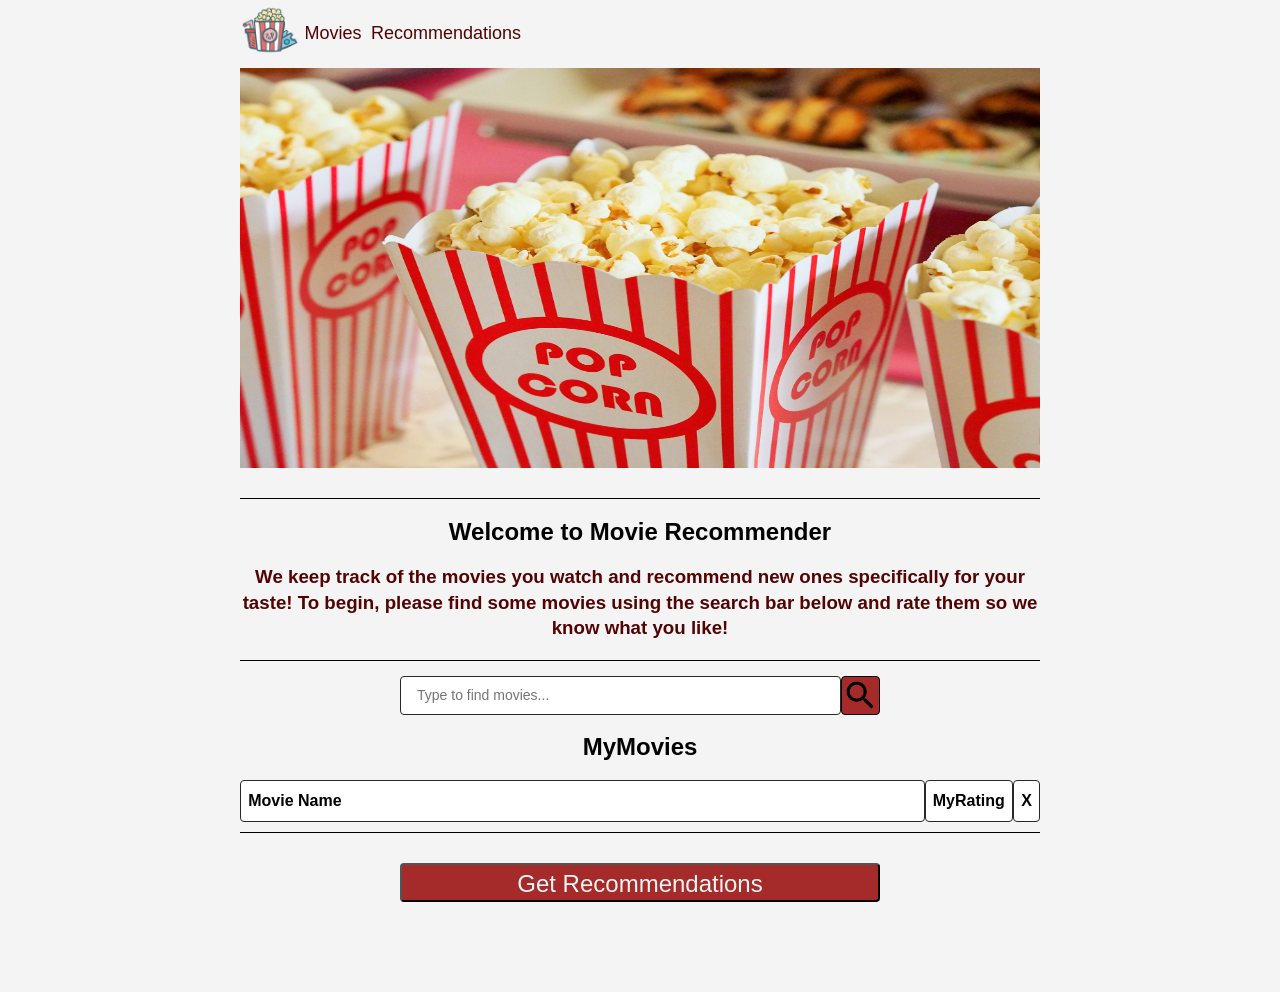
<file: html/index.html>
<!DOCTYPE html>
<html lang="en">
  <head>
    <meta charset="UTF-8" />
    <meta name="viewport" content="width=device-width, initial-scale=1.0" />
    <title>Movie Recommender</title>
    <link rel="shortcut icon" href="images/fav.webp" type="image/x-icon" />
    <link rel="stylesheet" href="style/style.css" />
  </head>
  <body>
    <div id="modal" class="modal">
      <div id="addMovie" class="add-movie">
        <span id="closeBtn" class="closeBtn">&times;</span>

        <div id="movie-rate"></div>

        <form id="star-form" class="rating">
          <label>
            <input type="radio" name="stars" value="1" />
            <span class="icon">★</span>
          </label>
          <label>
            <input type="radio" name="stars" value="2" />
            <span class="icon">★</span>
            <span class="icon">★</span>
          </label>
          <label>
            <input type="radio" name="stars" value="3" />
            <span class="icon">★</span>
            <span class="icon">★</span>
            <span class="icon">★</span>
          </label>
          <label>
            <input type="radio" name="stars" value="4" />
            <span class="icon">★</span>
            <span class="icon">★</span>
            <span class="icon">★</span>
            <span class="icon">★</span>
          </label>
          <label>
            <input type="radio" name="stars" value="5" />
            <span class="icon">★</span>
            <span class="icon">★</span>
            <span class="icon">★</span>
            <span class="icon">★</span>
            <span class="icon">★</span>
          </label>
          <label>
            <input type="radio" name="stars" value="6" />
            <span class="icon">★</span>
            <span class="icon">★</span>
            <span class="icon">★</span>
            <span class="icon">★</span>
            <span class="icon">★</span>
            <span class="icon">★</span>
          </label>
          <label>
            <input type="radio" name="stars" value="7" />
            <span class="icon">★</span>
            <span class="icon">★</span>
            <span class="icon">★</span>
            <span class="icon">★</span>
            <span class="icon">★</span>
            <span class="icon">★</span>
            <span class="icon">★</span>
          </label>
          <label>
            <input type="radio" name="stars" value="8" />
            <span class="icon">★</span>
            <span class="icon">★</span>
            <span class="icon">★</span>
            <span class="icon">★</span>
            <span class="icon">★</span>
            <span class="icon">★</span>
            <span class="icon">★</span>
            <span class="icon">★</span>
          </label>
          <label>
            <input type="radio" name="stars" value="9" />
            <span class="icon">★</span>
            <span class="icon">★</span>
            <span class="icon">★</span>
            <span class="icon">★</span>
            <span class="icon">★</span>
            <span class="icon">★</span>
            <span class="icon">★</span>
            <span class="icon">★</span>
            <span class="icon">★</span>
          </label>
          <label>
            <input type="radio" name="stars" value="10" />
            <span class="icon">★</span>
            <span class="icon">★</span>
            <span class="icon">★</span>
            <span class="icon">★</span>
            <span class="icon">★</span>
            <span class="icon">★</span>
            <span class="icon">★</span>
            <span class="icon">★</span>
            <span class="icon">★</span>
            <span class="icon">★</span>
          </label>
        </form>
      </div>
    </div>
    <nav id="navbar">
      <div class="container" style="border-top: 0;">
        <ul>
          <li>
            <a href="#">
              <img
                src="images/fav.webp"
                alt=""
                href="#"
                style="width: 60px; height: auto;"
            /></a>
          </li>
          <li class="nav-content">
            <a href="#" style="padding-right: 5px;">Movies</a>
          </li>
          <li class="nav-content"><a href="#">Recommendations</a></li>
        </ul>
      </div>
    </nav>
    <div id="showcase"></div>

    <div class="container">
      <section class="main-body">
        <h1 style="color: black;">
          Welcome to Movie Recommender
        </h1>
        <h3 style="color: rgb(82, 4, 4);">
          We keep track of the movies you watch and recommend new ones
          specifically for your taste! To begin, please find some movies using
          the search bar below and rate them so we know what you like!
        </h3>
      </section>
    </div>

    <section>
      <div class="container">
        <div class="input-wrapper">
          <div class="flex">
            <input
              type="text"
              id="search-box"
              placeholder="Type to find movies..."
              class="search"
            />

            <input
              id="image"
              type="image"
              src="images/search.png"
              width="37px"
              height="auto"
              class="image"
            />
          </div>
          <div id="all-movies" class="dropDown"></div>
        </div>
        <h1 style="color: black;">MyMovies</h1>
        <table class="table">
          <thead>
            <tr>
              <th>Movie Name</th>
              <th>MyRating</th>
              <th style="text-align: center;">X</th>
            </tr>
          </thead>
          <tbody id="my-movies-list"></tbody>
        </table>
      </div>
    </section>

    <section>
      <div class="container">
        <div class="main-body">
          <button id="get-btn" style="margin-bottom: 20px;">
            Get Recommendations
          </button>
        </div>
        <div id="show">
          <hr />
          <h1>Rule Based Recommendations</h1>

          <div id="rec-container" class="recContainer">
            <img
              id="arrow-left"
              class="arrow arrowLeft"
              src="images/arrowleft.jpg"
              width="50px"
              alt=""
            />
            <div id="recommendation" class="showMovies"></div>
            <img
              id="arrow-right"
              class="arrow"
              src="images/arrowright.jpg"
              width="50px"
              alt=""
            />
          </div>
          <hr />
          <h1>FunkSVD Recommendations</h1>
          <div id="rec-container1" class="recContainer">
            <img
              id="arrow-left1"
              class="arrow arrowLeft"
              src="images/arrowleft.jpg"
              width="50px"
              alt=""
            />
            <div id="recommendation2" class="showMovies"></div>
            <img
              id="arrow-right1"
              class="arrow"
              src="images/arrowright.jpg"
              width="50px"
              alt=""
            />
          </div>
          <hr />
          <h1>ContentBased Recommendations</h1>
          <div id="rec-container2" class="recContainer">
            <img
              id="arrow-left2"
              class="arrow arrowLeft"
              src="images/arrowleft.jpg"
              width="50px"
              alt=""
            />
            <div id="recommendation3" class="showMovies"></div>
            <img
              id="arrow-right2"
              class="arrow"
              src="images/arrowright.jpg"
              width="50px"
              alt=""
            />
          </div>
        </div>
      </div>
      <div class="space" style="margin-bottom: 70px;"></div>
    </section>

    <script src="js/main.js"></script>
  </body>
</html>
</file>
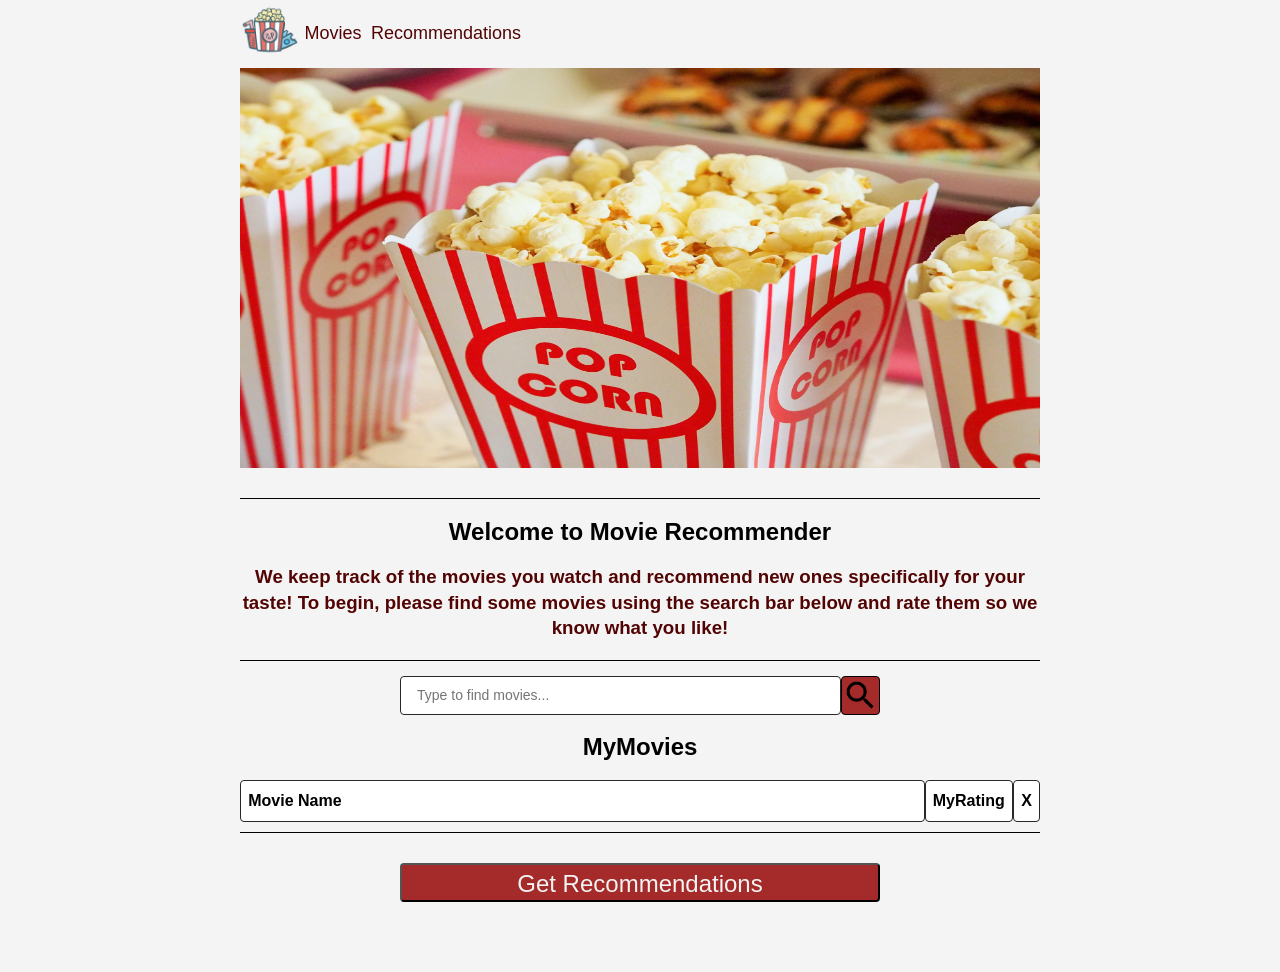
<file: html/old.html>
<!DOCTYPE html>
<html lang="en">
  <head>
    <meta charset="UTF-8" />
    <meta name="viewport" content="width=device-width, initial-scale=1.0" />
    <title>Movie Recommender</title>
    <link rel="shortcut icon" href="images/fav.webp" type="image/x-icon" />
    <link rel="stylesheet" href="style/style.css" />
  </head>
  <body>
    <div id="modal" class="modal">
      <div id="addMovie" class="add-movie">
        <span id="closeBtn" class="closeBtn">&times;</span>

        <div id="movie-rate"></div>

        <form id="star-form" class="rating">
          <label>
            <input type="radio" name="stars" value="1" />
            <span class="icon">★</span>
          </label>
          <label>
            <input type="radio" name="stars" value="2" />
            <span class="icon">★</span>
            <span class="icon">★</span>
          </label>
          <label>
            <input type="radio" name="stars" value="3" />
            <span class="icon">★</span>
            <span class="icon">★</span>
            <span class="icon">★</span>
          </label>
          <label>
            <input type="radio" name="stars" value="4" />
            <span class="icon">★</span>
            <span class="icon">★</span>
            <span class="icon">★</span>
            <span class="icon">★</span>
          </label>
          <label>
            <input type="radio" name="stars" value="5" />
            <span class="icon">★</span>
            <span class="icon">★</span>
            <span class="icon">★</span>
            <span class="icon">★</span>
            <span class="icon">★</span>
          </label>
          <label>
            <input type="radio" name="stars" value="6" />
            <span class="icon">★</span>
            <span class="icon">★</span>
            <span class="icon">★</span>
            <span class="icon">★</span>
            <span class="icon">★</span>
            <span class="icon">★</span>
          </label>
          <label>
            <input type="radio" name="stars" value="7" />
            <span class="icon">★</span>
            <span class="icon">★</span>
            <span class="icon">★</span>
            <span class="icon">★</span>
            <span class="icon">★</span>
            <span class="icon">★</span>
            <span class="icon">★</span>
          </label>
          <label>
            <input type="radio" name="stars" value="8" />
            <span class="icon">★</span>
            <span class="icon">★</span>
            <span class="icon">★</span>
            <span class="icon">★</span>
            <span class="icon">★</span>
            <span class="icon">★</span>
            <span class="icon">★</span>
            <span class="icon">★</span>
          </label>
          <label>
            <input type="radio" name="stars" value="9" />
            <span class="icon">★</span>
            <span class="icon">★</span>
            <span class="icon">★</span>
            <span class="icon">★</span>
            <span class="icon">★</span>
            <span class="icon">★</span>
            <span class="icon">★</span>
            <span class="icon">★</span>
            <span class="icon">★</span>
          </label>
          <label>
            <input type="radio" name="stars" value="10" />
            <span class="icon">★</span>
            <span class="icon">★</span>
            <span class="icon">★</span>
            <span class="icon">★</span>
            <span class="icon">★</span>
            <span class="icon">★</span>
            <span class="icon">★</span>
            <span class="icon">★</span>
            <span class="icon">★</span>
            <span class="icon">★</span>
          </label>
        </form>
      </div>
    </div>
    <nav id="navbar">
      <div class="container" style="border-top: 0;">
        <ul>
          <li>
            <a href="#">
              <img
                src="images/fav.webp"
                alt=""
                href="#"
                style="width: 60px; height: auto;"
            /></a>
          </li>
          <li class="nav-content">
            <a href="#" style="padding-right: 5px;">Movies</a>
          </li>
          <li class="nav-content"><a href="#">Recommendations</a></li>
        </ul>
      </div>
    </nav>
    <div id="showcase"></div>

    <div class="container">
      <section class="main-body">
        <h1 style="color: black;">
          Welcome to Movie Recommender
        </h1>
        <h3 style="color: rgb(82, 4, 4);">
          We keep track of the movies you watch and recommend new ones
          specifically for your taste! To begin, please find some movies using
          the search bar below and rate them so we know what you like!
        </h3>
      </section>
    </div>

    <section>
      <div class="container">
        <div class="input-wrapper">
          <div class="flex">
            <input
              type="text"
              id="search-box"
              placeholder="Type to find movies..."
              class="search"
            />

            <input
              id="image"
              type="image"
              src="images/search.png"
              width="37px"
              height="auto"
              class="image"
            />
          </div>
          <div id="all-movies" class="dropDown"></div>
        </div>
        <h1 style="color: black;">MyMovies</h1>
        <table class="table">
          <thead>
            <tr>
              <th>Movie Name</th>
              <th>MyRating</th>
              <th style="text-align: center;">X</th>
            </tr>
          </thead>
          <tbody id="my-movies-list"></tbody>
        </table>
      </div>
    </section>

    <section>
      <div class="container">
        <div class="main-body">
          <button id="get-btn">Get Recommendations</button>
        </div>
 <div id="show">
          <hr />
          <h1>Rule Based Recommendations</h1>
        <div id="rec-container" class="recContainer">
          <img
            id="arrow-left"
            class="arrow arrowLeft"
            src="images/arrowleft.jpg"
            width="50px"
            alt=""
          />
          <div id="recommendation" class="showMovies">
           
         </div>
          <img
            id="arrow-right"
            class="arrow"
            src="images/arrowright.jpg"
            width="50px"
            alt=""
          />
        </div>
<hr />
          <h1>FunkSVD Recommendations</h1>
 <div id="rec-container1" class="recContainer">
          <img
            id="arrow-left1"
            class="arrow arrowLeft"
            src="images/arrowleft.jpg"
            width="50px"
            alt=""
          />
          <div id="recommendation2" class="showMovies">
           
         </div>
          <img
            id="arrow-right1"
            class="arrow"
            src="images/arrowright.jpg"
            width="50px"
            alt=""
          />
        </div>
	</div>
      </div>
      <div class="space" style="margin-bottom: 70px;"></div>
    </section>

    <script src="js/main.js"></script>
  </body>
</html>
</file>
<file: html/style/style.css>
body {
  background-color: #f4f4f4;
  color: #555;
  font-family: Arial, Helvetica, sans-serif;
  font-size: 16px;
  line-height: 1.6em;
  max-width: 80vw;
  margin: 0 15%;
  text-align: center;
  position: relative;
}
.modal {
  display: none;
  position: fixed;
  z-index: 10;
  left: 0;
  top: 0;
  height: 100%;
  width: 100%;
  overflow: hidden;
  background-color: rgba(0, 0, 0, 0.5);
}
.add-movie {
  background-color: #f4f4f4;
  border-radius: 0.25rem;
  margin: 30% auto;
  padding: 20px;
  width: 70%;
  animation-name: modalopen;
  animation-duration: 1s;
}
.closeBtn {
  color: #ccc;
  float: right;
  font-size: 30px;
}
.closeBtn:hover,
.closeBtn:focus {
  color: #000;
  text-decoration: none;
  cursor: pointer;
}

.container {
  position: relative;
  width: auto;
  border-top: 1px solid black;
}

.clr {
  clear: both;
}

#navbar {
  position: sticky;
  top: 0;
  align-self: center;
  background-color: #f4f4f4;
  color: black;
  text-align: left;
  z-index: 8;
}

#navbar ul {
  padding: 0;
  list-style: none;
  margin: 0;
}

#navbar li {
  display: inline;
  margin-left: 0px;
  vertical-align: middle;
}

#navbar a {
  color: rgb(82, 4, 4);
  text-decoration: none;
  font-size: 18px;
  padding-right: 0px;
}
#navbar a:hover {
  color: black;
  font-size: 20px;
}

#showcase {
  overflow: hidden;
  margin-top: 0;
  vertical-align: top;
  background-image: url("../images/food.jpg");
  background-size: 100% 100%;

  min-height: 400px;
  margin-bottom: 30px;
}
.flex {
  display: flex;
  /* grid-template-columns: 9fr 1fr; */
  /* align-items: center; */
  flex: 1;
  box-sizing: border-box;
  text-align: center;
  align-items: center;
  justify-content: center;
  width: 100%;
}
.input-wrapper {
  position: relative;
  overflow: visible;
  margin: 15px 20% 0 20%;
  z-index: 7;
}
.dropDown {
  position: absolute;
  left: 0px;
  width: 100%;
}
.main-body {
  box-sizing: border-box;
  /* text-align: center; */
}

.search {
  border: 1px solid;
  border-radius: 0.25rem;
  line-height: 1.5;
  font-weight: 400;
  padding: 0.375rem 1rem;
  height: 25px;
  color: #282828;
  font-size: 0.875rem;
  /* max-width: 60%;
  min-width: 40%; */
  width: 100%;
  z-index: 0;
}

.table {
  box-sizing: border-box;
  margin-bottom: 10px;
  margin-top: 10px;
  border-collapse: seperate;
  border-spacing: 0;
}
.table th {
  background-color: #fff;
  padding: 0.45rem;
  border: 1px solid #282828;
  border-radius: 0.25em;
  text-align: left;
  color: black;
  margin: 0;
  width: 100%;
}

.image {
  border: solid black thin;
  margin-left: 0px;
  border-radius: 0.25rem;
  cursor: pointer;
  background-color: brown;
}
td {
  background-color: #fff;
  padding: 0.45rem;
  border: 1px solid #282828;
  border-radius: 0.25em;
  text-align: left;
  color: rgb(82, 4, 4);
  font-weight: bolder;
  margin: 0;
  width: 100%;
}

.middle-column {
  text-align: center;
  color: rgb(82, 4, 4);
  font-weight: bolder;
  cursor: pointer;
}
.delete {
  text-decoration: none;
  background-color: brown;
  border-radius: 0.25rem;
  color: black;
  border: 1px solid black;
  cursor: pointer;
  font-weight: lighter;
}

.delete:hover {
  padding: 15%;
}
.movies {
  border: black solid 0.5px;
  border-radius: 0.25em;
  height: 35px;
  padding: 0;
  margin: 0;
  text-align: left;
  padding-left: 1rem;
  align-items: center;
  cursor: pointer;
  border-spacing: 0;
  color: black;
  overflow: hidden;
  background-color: #f3f3f3;
}
.movies:hover {
  background-color: brown;
  color: #f4f4f4;
}

.movies h4 {
  margin: auto;
  margin-top: 5px;
  padding: 0;
}
#get-btn {
  background-color: brown;
  height: 39px;
  border: blac 1px solid;
  border-radius: 0.25rem;
  line-height: 1.5;
  font-weight: 400;
  color: #f3f3f3;
  font-size: 1.5rem;
  width: 60%;
  margin-top: 30px;
}
#get-btn:hover {
  background-color: rgb(82, 4, 4);
  color: #f3f3f3;
  cursor: pointer;
}

.showMovies {
  margin-top: 50px;
  margin-bottom: 50px;
  height: 600px;
  position: relative;
  display: grid;
  grid-template-rows: 50% 50%;
  grid-template-columns: 30% 30% 30%;
  grid-auto-flow: column;
  overflow: hidden;
  gap: 25px;
}

.showMovies > img {
  position: relative;
  display: block;
  height: 100%;
  width: 100%;
  z-index: 2;
}
.recImg {
  display: block;
}
.recContainer {
  position: relative;
  display: none;
  grid-template-columns: 8% 84% 8%;
  align-items: center;
}
.arrow {
  position: relative;
  cursor: pointer;

  z-index: 1;
}
.arrowLeft {
  position: relative;
}
.arrowLeft:hover {
  width: 60px;
  padding-left: -20px;
  margin-left: -8px;
}
.arrow:hover {
  width: 60px;
}
@media (min-width: 1000px) {
  body {
    max-width: 800px;
    margin: auto;
  }
}
@media (max-width: 999px) {
  body {
    max-width: 800px;
    margin: auto;
  }
}
@media (max-width: 650px) {
  .showMovies {
    margin-top: 20px;
    margin-bottom: 30px;
    height: 600px;
    position: relative;
    display: grid;
    grid-template-columns: 45% 45%;
    grid-template-rows: 50% 50%;
    gap: 25px;
  }
}

@media (max-width: 500px) {
  body {
    max-width: 100vw;
    margin: auto;
  }
  #getBtn {
    width: 70%;
  }
}

@keyframes modalopen {
  from {
    opacity: 0;
  }
  to {
    opacity: 1;
  }
}

.rating {
  display: inline-block;
  position: relative;
  height: 50px;
  line-height: 50px;
  font-size: 50px;
}

.rating label {
  position: absolute;
  top: 0;
  left: 0;
  height: 100%;
  cursor: pointer;
}

.rating label:last-child {
  position: static;
}

.rating label:nth-child(1) {
  z-index: 10;
}

.rating label:nth-child(2) {
  z-index: 9;
}

.rating label:nth-child(3) {
  z-index: 8;
}

.rating label:nth-child(4) {
  z-index: 7;
}

.rating label:nth-child(5) {
  z-index: 6;
}
.rating label:nth-child(6) {
  z-index: 5;
}
.rating label:nth-child(7) {
  z-index: 4;
}
.rating label:nth-child(8) {
  z-index: 3;
}
.rating label:nth-child(9) {
  z-index: 2;
}
.rating label:nth-child(10) {
  z-index: 1;
}

.rating label input {
  position: absolute;
  top: 0;
  left: 0;
  opacity: 0;
}

.rating label .icon {
  float: left;
  color: transparent;
}

.rating label:last-child .icon {
  color: #000;
}

.rating:not(:hover) label input:checked ~ .icon,
.rating:hover label:hover input ~ .icon {
  color: brown;
}

.rating label input:focus:not(:checked) ~ .icon:last-child {
  color: #000;
  text-shadow: 0 0 5px brown;
}

#show {
	display: none;
}
</file>
